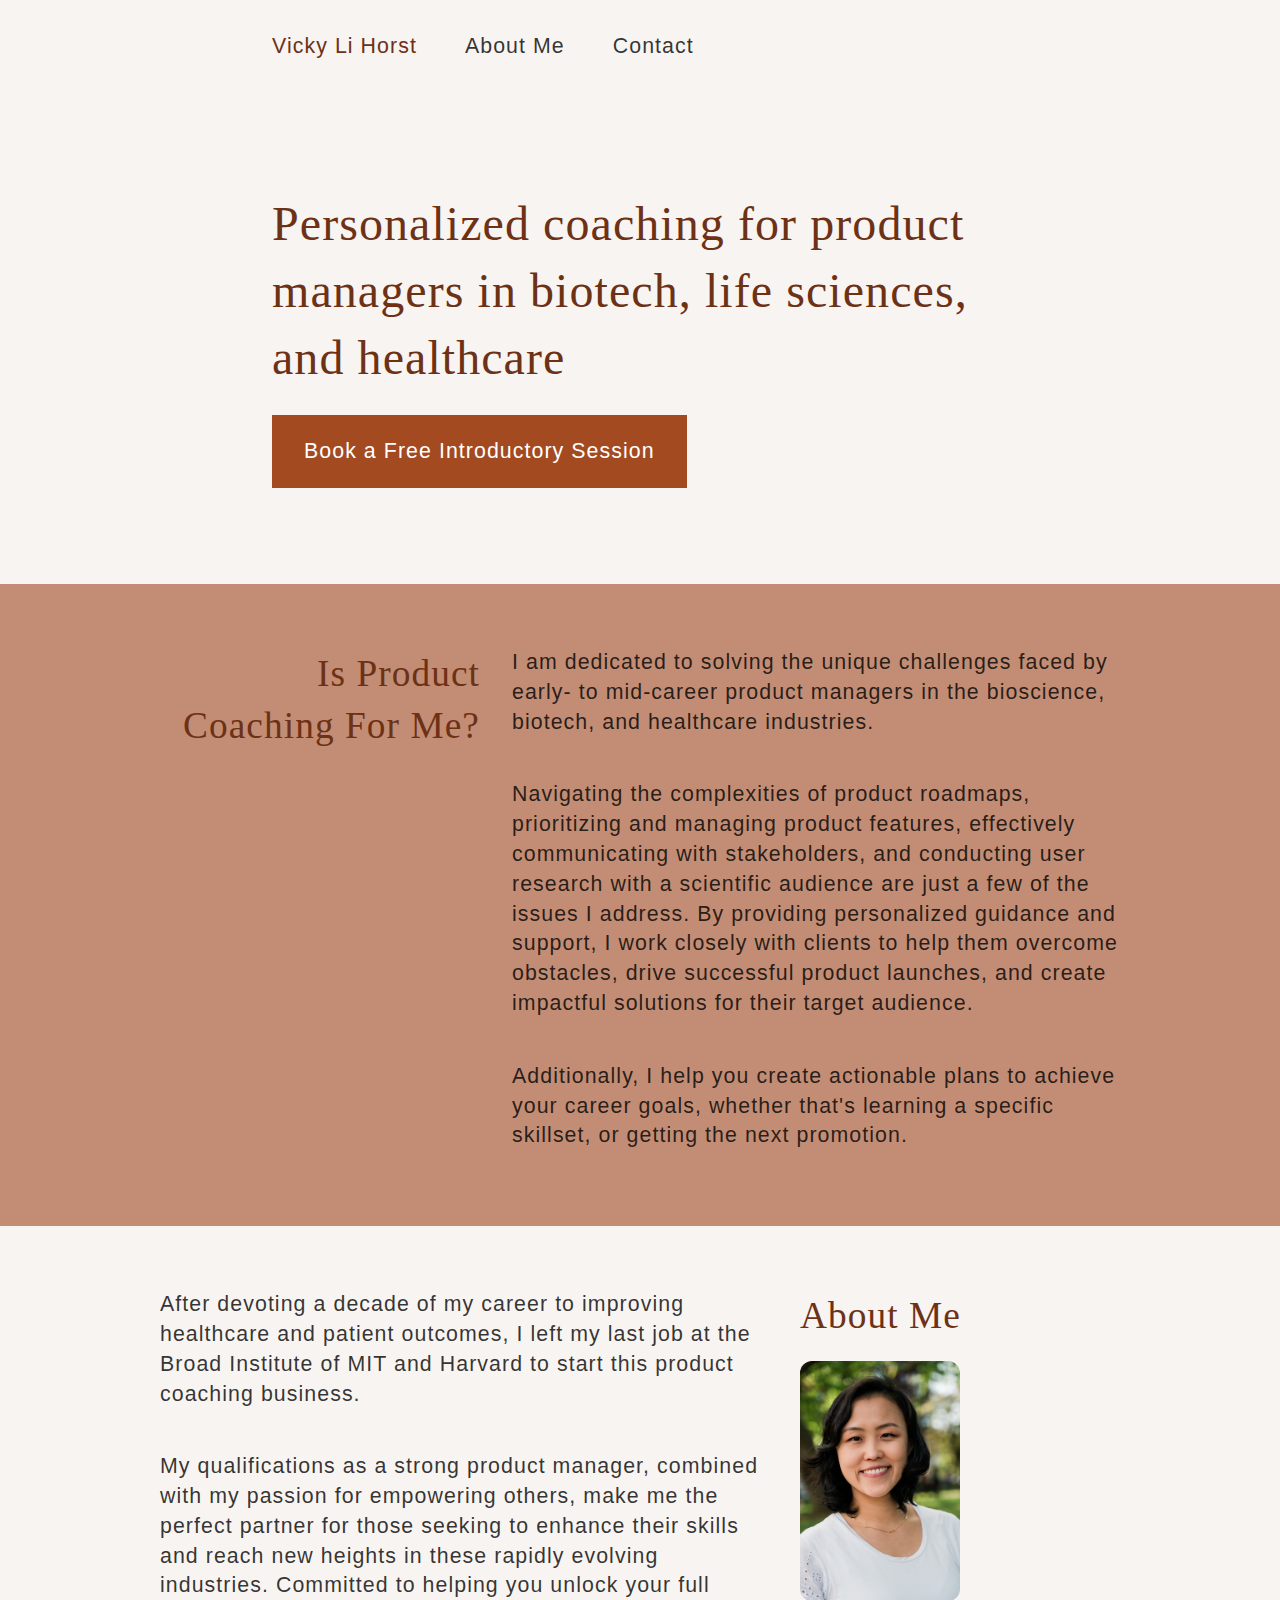
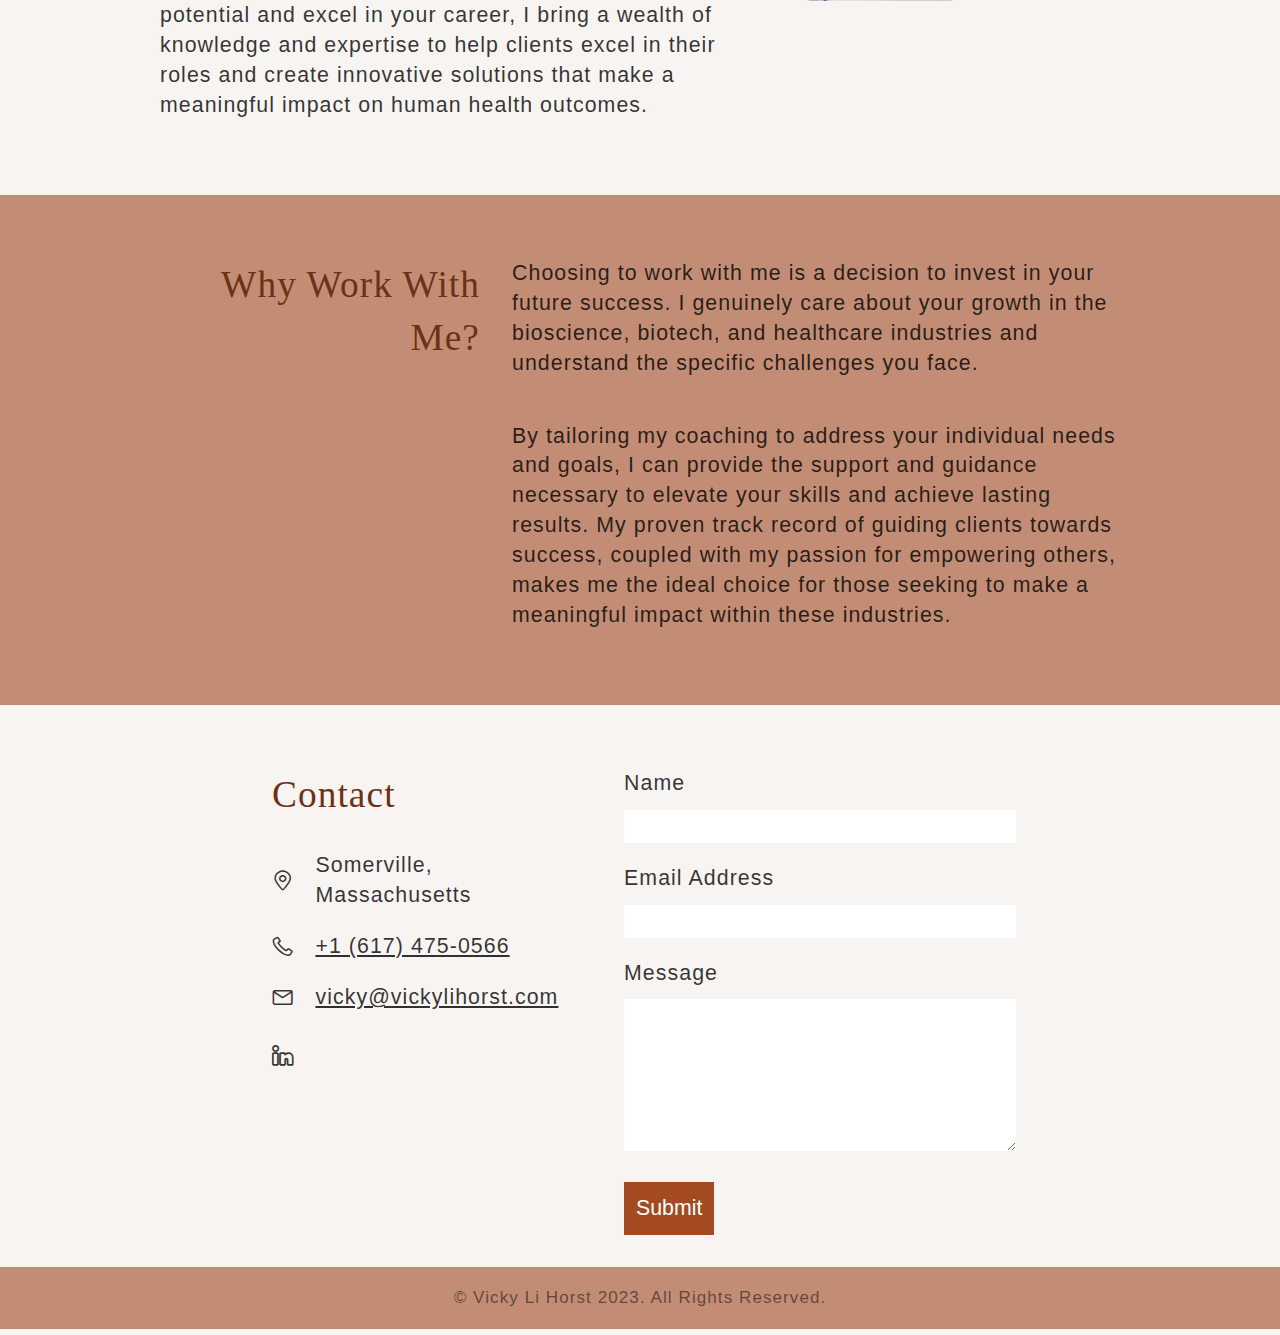
<file: index.html>
<!DOCTYPE html>
<html lang="en">

<head>
  <meta charset="UTF-8">
  <meta name="viewport" content="width=device-width, initial-scale=1.0">
  <meta http-equiv="X-UA-Compatible" content="ie=edge">
  <title>Vicky Li Horst Product Coaching</title>
  <link rel="stylesheet" href="./style.css">
  <link rel="stylesheet" href="./lineicons.css">
  <link rel="icon" href="./favicon.ico" type="image/x-icon">
</head>

<body>
  <header>
    <nav id="nav" class="content inset">
      <ul>
        <li>
          <h1><a href="/">Vicky Li Horst</a></h1>
        </li>
        <li><a href="#about-me">About Me</a></li>
        <li><a href="#contact">Contact</a></li>
      </ul>
    </nav>
  </header>
  <main>
    <section id="hero" class="">
      <div class="content hero inset">
        <h2>Personalized coaching for product managers in biotech, life sciences, and healthcare</h2>
        <a href="#contact" class="cta">Book a Free Introductory Session</a>
      </div>
    </section>
    <section id="problem" class="accent">
      <div class="content standard">
        <div class="label">
          <h2>Is Product Coaching For Me?</h2>
        </div>
        <div class="details">
          <p>I am dedicated to solving the unique challenges faced by early- to mid-career product managers in the
            bioscience, biotech, and healthcare industries.</p>
          <p>Navigating the complexities of product roadmaps, prioritizing and managing product features, effectively
            communicating with stakeholders, and conducting user research with a scientific audience are just a few of
            the
            issues I address. By providing personalized guidance and support, I work closely with clients to help them
            overcome obstacles, drive successful product launches, and create impactful solutions for their target
            audience.</p>
          <p>Additionally, I help you create actionable plans to achieve your career goals, whether that&apos;s learning
            a
            specific skillset, or getting the next promotion.</p>
        </div>
      </div>
    </section>
    <section id="about-me" class="">
      <div class="content with-image">
        <div class="label">
          <h2>About Me</h2>
          <img src="vicky.jpg" class="headshot" />
        </div>
        <div class="details">
          <p>After devoting a decade of my career to improving healthcare and patient outcomes, I left my last job at
            the
            Broad Institute of MIT and Harvard to start this product coaching business.</p>
          <p>My qualifications as a strong product manager, combined with my passion for empowering others, make me the
            perfect partner for those seeking to enhance their skills and reach new heights in these rapidly evolving
            industries. Committed to helping you unlock your full potential and excel in your career, I bring a wealth
            of
            knowledge and expertise to help clients excel in their roles and create innovative solutions that make a
            meaningful impact on human health outcomes.</p>
        </div>
      </div>
    </section>
    <section id="why-me" class="accent">
      <div class=" content standard">
        <div class="label">
          <h2>Why Work With Me?</h2>
        </div>
        <div class="details">
          <p>Choosing to work with me is a decision to invest in your future success. I genuinely care about your
            growth
            in
            the bioscience, biotech, and healthcare industries and understand the specific challenges you face.</p>
          <p>By tailoring my coaching to address your individual needs and goals, I can provide the support and
            guidance
            necessary to elevate your skills and achieve lasting results. My proven track record of guiding clients
            towards
            success, coupled with my passion for empowering others, makes me the ideal choice for those seeking to
            make
            a
            meaningful impact within these industries.</p>
        </div>
      </div>
    </section>
    <section id="contact" class="">
      <div class="content contact inset">
        <div class="label">
          <h2>Contact</h2>
          <div class="contact-info">
            <ul>
              <li><i class="lni lni-map-marker"></i> Somerville, Massachusetts</li>
              <li><i class="lni lni-phone"></i> <a href="tel:+1 617-475-0566">+1 (617) 475-0566</a></li>
              <li><i class="lni lni-envelope"></i> <a href="mailto:vicky@vickylihorst.com">vicky@vickylihorst.com</a>
              </li>
              <li>
                <div class="social-buttons">
                  <ul>
                    <li><i class="lni lni-linkedin"></i>
                    <li><i class="lni lni-substack"></i>
                  </ul>
                </div>
              </li>
            </ul>
          </div>
        </div>
        <div class="details">
          <form>
            <label for="name">Name</label>
            <input type="text" name="name" />
            <label for="email">Email Address</label>
            <input type="text" name="email" />
            <label for="message">Message</label>
            <textarea name="message" rows="6"></textarea>
            <button type="submit">Submit</button>
          </form>
        </div>
      </div>
    </section>
  </main>
  <footer class="accent">
    <div class="content inset">
      &copy; Vicky Li Horst 2023. All Rights Reserved.
    </div>
  </footer>
</body>

</html>
</file>
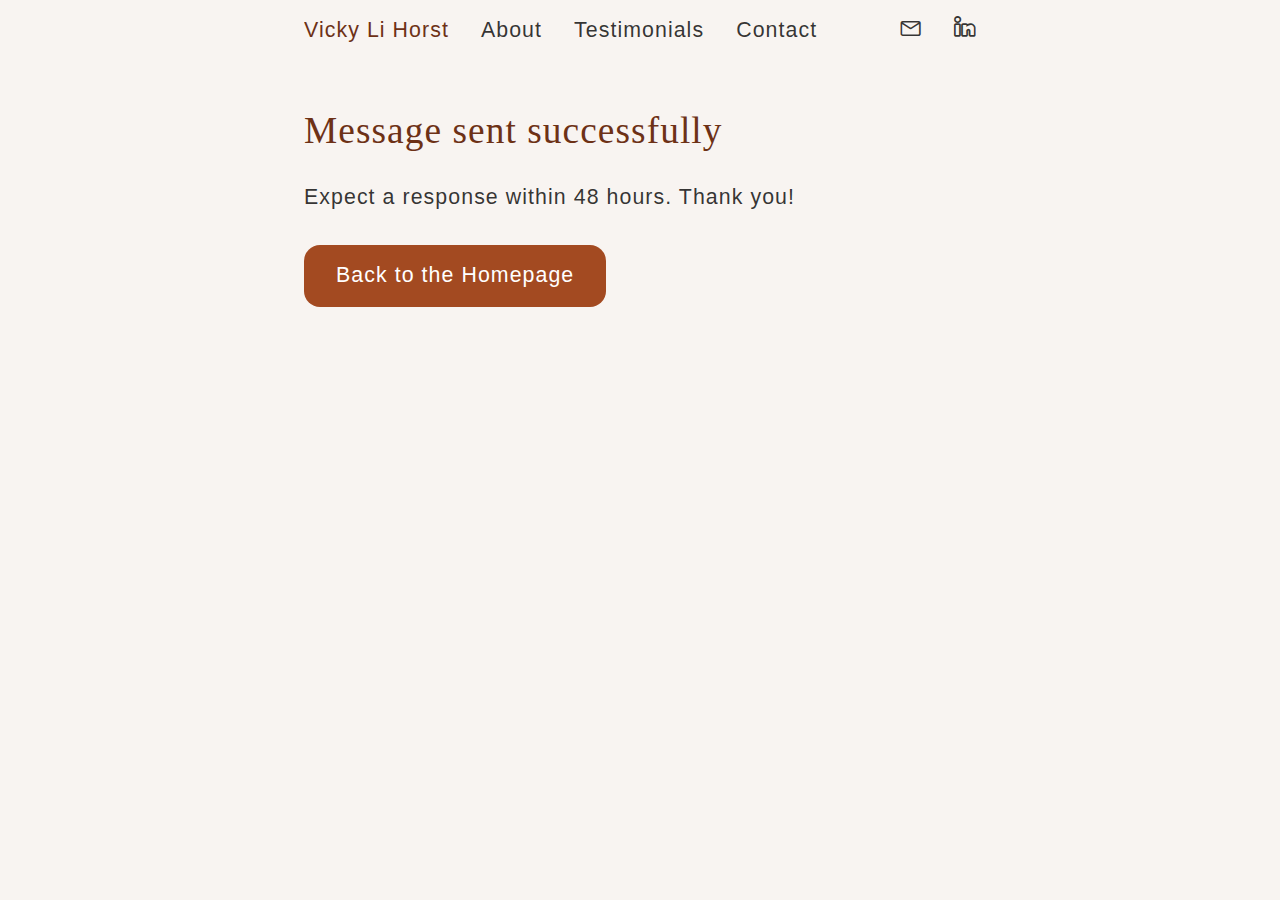
<file: site/success.html>
<!DOCTYPE html>
<html lang="en">

<head>
  <meta charset="UTF-8">
  <meta name="viewport" content="width=device-width, initial-scale=1.0">
  <meta http-equiv="X-UA-Compatible" content="ie=edge">
  <title>Vicky Li Horst Product Coaching</title>
  <link rel="stylesheet" href="./style.css">
  <link rel="stylesheet" href="./lineicons.css">
  <link rel="icon" href="./favicon.ico" type="image/x-icon">
</head>

<body>
  <header>
    <nav id="nav" class="content inset">
      <ul>
        <li>
          <h1><a href="/">Vicky Li Horst</a></h1>
        </li>
        <li><a href="/#about-me">About</a></li>
        <li><a href="/#testimonials">Testimonials</a></li>
        <li><a href="/#contact">Contact</a></li>
        <li class="spacer" aria-hidden="true"></li>
        <li><a href="mailto:vickylihorst@gmail.com" aria-label="Contact with Email"><i
              class="lni lni-envelope bad-lni"></i></a>
        <li><a href="https://www.linkedin.com/in/vicky-li-horst/" aria-label="LinkedIn Profile" target="_blank"><i
              class="lni lni-linkedin"></i></a></li>
      </ul>
    </nav>
  </header>
  <main>
    <section>
      <div class="content solo inset">
        <h2>Message sent successfully</h2>
        <p>Expect a response within 48 hours. Thank you!</p>
        <a href="/" class="cta">Back to the Homepage</a>
      </div>
    </section>
  </main>
</body>

</html>
</file>
<file: style.css>
:root {
  --content-width: 60rem;
  --inset-width: 46rem;

  --bg: #f8f4f1;
  --bg-accent: #c28d74;
  --bg-accent-2: #c28d74;

  --fg: rgba(0, 0, 0, 0.8);
  --fg-accent: #6d3116;
  --fg-secondary: rgba(0, 0, 0, 0.5);
  --font-family: "Gill Sans", sans-serif;
  --font-weight: 200;
  --font-size: 16pt;
  --line-height: 140%;
  --letter-spacing: 0.05em;

  --cta-bg: #a34a21;
  --cta-bg-darker: #823b19;
  --cta-bg-darkest: #512510;
  --cta-fg-color: white;

  --hero-font-size: 36pt;

  --heading-font-size: 28pt;
  --heading-font-weight: 100;
  --heading-font-family: Baskerville, serif;
  --heading-line-height: 1.4;
}

@media screen and (max-width: 768px) {
  :root {
    --hero-font-size: 24pt;
    --heading-font-size: 24pt;
    --font-size: 12pt;
  }
}

html {
  scroll-behavior: smooth;
}

body {
  background: var(--bg);
  font-family: var(--font-family);
  font-size: var(--font-size);
  font-weight: var(--font-weight);
  line-height: var(--line-height);
  letter-spacing: var(--letter-spacing);
  padding: 0;
  margin: 0;
}

body,
a {
  color: var(--fg);
}

p {
  margin-top: 0;
  margin-bottom: 2em;
}

ul {
  padding: 0;
  margin: 0;
}

li {
  list-style-type: none;
}

h1,
h2 {
  line-height: var(--heading-line-height);
}

header h1 {
  font-size: inherit;
  font-weight: 400;
  margin: 0;
  padding: 0;
}

header a {
  text-decoration: none;
}

header a:hover {
  text-decoration: underline;
}

header {
  padding: 1rem 0;
}

h1 a,
h2 {
  color: var(--fg-accent);
}

header,
footer,
section {
  width: 100%;
  margin: 0 auto;
}

h2 {
  font-size: var(--heading-font-size);
  font-family: var(--heading-font-family);
  font-weight: var(--heading-font-weight);
  margin: 0;
  padding: 0 0 0.5em 0;
}

.hero h2 {
  font-size: var(--hero-font-size);
}

.accent {
  background: var(--bg-accent);
}
.accent-2 {
  background: var(--bg-accent-2);
}

nav {
  margin: 0 auto;
  max-width: var(--inset-width);
}

nav ul {
  display: flex;
  gap: 3rem;
  flex-wrap: wrap;
}

/* Layout */

.content {
  max-width: var(--content-width);
  margin: 0 auto;
  padding: 4rem 2rem 2rem;
}

header .content,
footer .content {
  padding: 1rem 2rem;
}

.content.inset {
  max-width: var(--inset-width);
}

.content.standard {
  display: flex;
  column-gap: 2rem;
  justify-content: center;
  align-items: center;
}

.content.contact {
  display: flex;
  column-gap: 2rem;
}

.content.hero {
  display: flex;
  flex-direction: column;
  align-items: start;
  padding: 6rem 2rem;
}

.content.with-image {
  display: flex;
  column-gap: 2rem;
  flex-direction: row-reverse;
}

.content .label {
  flex: 0 1 20rem;
  align-self: start;
}

.content .details {
  flex: 1 1;
}

.content.hero .label {
  text-align: center;
}

.content.standard .label {
  text-align: right;
}

.content.with-image .label,
.content.contact .label {
  text-align: left;
}

@media screen and (max-width: 768px) {
  .content {
    padding: 2rem 1rem;
  }

  header .content,
  footer .content {
    padding: 1rem 1rem;
  }

  .content.with-image,
  .content.contact,
  .content.standard {
    flex-direction: column;
  }

  .content .label {
    flex: 1 1;
    align-self: start;
    text-align: left;
    width: 100%;
  }

  .content.standard .label,
  .content.hero .label {
    text-align: left;
  }

  .content.details {
    flex: 1 1;
  }

  nav ul {
    gap: 1rem;
  }
}

/* Other stuff */

.headshot {
  width: 10rem;
  border-radius: 12px;
  margin-bottom: 1rem;
}

.contact-info {
  text-align: left;
  margin-bottom: 2em;
}

.contact-info .lin {
  font-size: 30px;
}

.contact-info li {
  padding: 0.5em 0;
  display: flex;
  align-items: center;
  gap: 1em;
}

footer .content {
  text-align: center;
  color: var(--fg-secondary);
  font-size: 80%;
}

.cta,
button {
  background-color: var(--cta-bg);
  color: var(--cta-fg-color);
  padding: 1em 1.5em;
  text-decoration: none;
  border: none;
  font: inherit;
  transition: background-color 0.1s ease-out;
  cursor: pointer;
}

.cta:hover,
button:hover {
  background-color: var(--cta-bg-darker);
}

.cta:active,
button:active {
  background-color: var(--cta-bg-darkest);
}

label {
  display: block;
  margin-bottom: 0.5em;
}

input,
textarea,
button {
  font-size: inherit;
}

input,
textarea {
  width: 100%;
  border: none;
  margin-bottom: 1em;
  padding: 4px;
}

button {
  padding: 12px;
}
</file>
<file: site/style.css>
:root {
  --content-width: 60rem;
  --inset-width: 46rem;

  --bg: #f8f4f1;
  --bg-accent: #c28d74dd;
  --bg-accent-2: #c28d7433;

  --fg: rgba(0, 0, 0, 0.8);
  --fg-accent: #6d3116;
  --fg-secondary: rgba(0, 0, 0, 0.5);
  --fg-bold: rgb(0, 0, 0);
  --font-family: "Gill Sans", "Gill Sans MT", Calibri, sans-serif;
  --font-weight: 200;
  --font-size: 16pt;
  --line-height: 140%;
  --letter-spacing: 0.05em;

  --cta-bg: #a34a21;
  --cta-bg-darker: #823b19;
  --cta-bg-darkest: #512510;
  --cta-fg-color: white;

  --hero-font-size: 36pt;

  --heading2-font-size: 28pt;
  --heading3-font-size: 22pt;
  --heading-font-weight: 400;
  --heading-font-family: Baskerville, "Baskerville Old Face", Garamond,
    "Times New Roman", serif;
  --heading-line-height: 1.1;
}

@media screen and (max-width: 774px) {
  :root {
    --hero-font-size: 24pt;
    --heading2-font-size: 24pt;
    --heading3-font-size: 18pt;
    --font-size: 12pt;
  }
}

html {
  scroll-behavior: smooth;
}

body {
  background: var(--bg);
  font-family: var(--font-family);
  font-size: var(--font-size);
  font-weight: var(--font-weight);
  line-height: var(--line-height);
  letter-spacing: var(--letter-spacing);
  padding: 0;
  margin: 0;
}

body,
a {
  color: var(--fg);
}

ul {
  padding: 0;
  margin: 0;
}

li {
  list-style-type: none;
}

h2 {
  line-height: var(--heading-line-height);
}

header h1 {
  font-size: inherit;
  font-weight: 400;
  margin: 0;
  padding: 0;
}

a {
  text-decoration: underline;
  text-decoration-thickness: from-font;
}

header a {
  text-decoration: none;
}

header a:hover {
  text-decoration: underline;
  text-decoration-thickness: from-font;
}

header {
  padding: 1rem 0;
}

h1,
h2,
h3,
h4,
h5,
h6 {
  color: var(--fg-accent);
}

a {
  color: inherit;
}

header,
footer,
section {
  width: 100%;
  margin: 0 auto;
}

h2 {
  font-size: var(--heading2-font-size);
  font-family: var(--heading-font-family);
  font-weight: var(--heading-font-weight);
  margin: 0;
}

h3 {
  font-size: var(--heading3-font-size);
  font-family: var(--heading-font-family);
  font-weight: var(--heading-font-weight);
  margin: 0;
}

.hero em {
  font-style: normal;
}

.hero h2 {
  font-size: var(--hero-font-size);
}

.accent {
  background: var(--bg-accent);
}

.accent-2 {
  background: var(--bg-accent-2);
}

nav {
  margin: 0 auto;
  max-width: var(--inset-width);
}

nav ul {
  display: flex;
  gap: 2rem;
  overflow-x: hidden;
  text-align: center;
}

nav li {
  white-space: nowrap;
}

.spacer {
  flex-grow: 1;
}

/* Layout */

section {
  padding-top: 3rem;
  padding-bottom: 3rem;
  display: flex;
  flex-direction: column;
  gap: 2rem;
}

header,
footer {
  padding-top: 1rem;
  padding-bottom: 1rem;
}

.content {
  max-width: var(--content-width);
  box-sizing: border-box;
  width: 100%;
  margin: 0 auto;
  padding-left: 2rem;
  padding-right: 2rem;
}

.inset {
  max-width: var(--inset-width);
}

.full-width {
  max-width: none;
  padding: 0;
}

iframe {
  margin: 0 auto;
  display: block;
  border-radius: 20px;
}

.content.standard,
.content.reverse {
  display: flex;
  column-gap: 2rem;
  justify-content: center;
  align-items: center;
}

.carousel {
  align-items: center;
  display: flex;
  flex-direction: column;
  gap: 1rem;
}

.carousel-buttons {
  text-align: center;
}

#carousel {
  overflow: hidden;
  box-sizing: border-box;
  padding: 0 2rem;
  margin: 0 auto;
  width: 100%;
}

#slider {
  display: flex;
  max-width: var(--inset-width);
  margin: 0 auto;
  transition: transform 0.5s ease-out;
  transform: translateX(-100%);
}

.testimonial {
  flex: 1 0 100%;
  align-items: flex-start;
  transition: opacity 0.25s ease-out;
  display: flex;
  flex-direction: column;
  padding: 0 2rem;
  box-sizing: border-box;
  gap: 1rem;
  hanging-punctuation: first;
}

.carousel-button {
  cursor: pointer;
  background: none;
  border: none;
  font-size: 150%;
  color: var(--fg-secondary);
  transition: color 0.1s ease-out;
}

.carousel-button:hover {
  color: var(--fg);
}

.carousel-button:active {
  color: var(--fg-bold);
}

.attribution {
  text-align: center;
  font-weight: 500;
}

.hidden {
  opacity: 0;
}

.notransition {
  transition: 0s !important;
}

.threepack {
  display: flex;
  flex-direction: row;
  gap: 1rem;
  align-items: stretch;
}

.pack {
  flex: 1 1 0;
  display: flex;
  flex-flow: column;
  background: var(--bg-accent-2);
  border-radius: 1rem;
  padding: 2rem;
  gap: 1rem;
  text-align: center;
  text-align: left;
}

.content.reverse {
  flex-flow: row-reverse;
}

.content.contact {
  display: flex;
  column-gap: 2rem;
}

.content.hero {
  display: flex;
  align-items: center;
  gap: 1rem;
}

.content.solo {
  display: flex;
  flex-direction: column;
  gap: 2rem;
  align-items: flex-start;
}

.content.standard .label,
.content.reverse .label,
.content.hero .label,
.content.contact .label {
  flex: 0 1 20rem;
  align-self: start;
}

.content .servicelist li {
  list-style-type: "❖  ";
  list-style-position: inside;
  line-height: 1.5;
}

.content .details {
  flex: 1 1;
  display: flex;
  flex-direction: column;
  gap: 1rem;
  align-items: flex-start;
}

p {
  margin: 0;
}

.content.hero .label {
  text-align: center;
}

.content.standard .label {
  text-align: right;
}

.content.reverse .label,
.content.contact .label {
  text-align: left;
}

.content.contact .label {
  display: flex;
  flex-direction: column;
  gap: 2rem;
}

@media screen and (max-width: 774px) {

  section {
    padding-top: 1rem;
    padding-bottom: 1rem;
    gap: 1rem;
  }

  .content {
    padding-left: 1rem;
    padding-right: 1rem;
    margin: 0;
  }

  .full-width {
    padding: 0;
  }

  #carousel {
    padding: 0 1rem;
  }

  .content.reverse,
  .content.contact,
  .content.standard {
    flex-direction: column;
  }

  .content.solo {
    gap: 1rem;
  }

  .threepack {
    flex-direction: column;
  }

  .testimonial {
    padding: 0;
  }

  .content.standard .label,
  .content.reverse .label,
  .content.hero .label,
  .content.contact .label {
    flex: 1 1;
    align-self: start;
    text-align: left;
    width: 100%;
  }

  .content.hero .label {
    flex: 0 1 10rem;
  }

  .content.standard .label {
    text-align: left;
  }

  .content .details {
    padding-top: 1rem;
    padding-bottom: 1rem;
  }

  .content.contact .label {
    gap: 1rem;
  }

  .carousel-item {
    flex-direction: column;
  }

  nav ul {
    gap: 1rem;
  }

  .pack {
    padding: 1rem;
  }
}

@media screen and (max-width: 480px) {
  .content.hero {
    flex-direction: column;
    gap: 2rem;
  }

  nav ul {
    gap: 1rem;
    flex-wrap: wrap;
  }

  nav ul li:first-child {
    width: 100%;
    font-size: var(--heading3-font-size);
    font-weight: var(--heading-font-weight);
    /* font-family: var(--heading-font-family); */
  }
}

/* Other stuff */
.headshot {
  width: 100%;
  border-radius: 1rem;
  margin-bottom: 1rem;
}

.contact-info {
  text-align: left;
  margin-bottom: 2em;
}

.contact-info .lin {
  font-size: 30px;
}

.contact-info li {
  padding: 0.5em 0;
  display: flex;
  align-items: center;
  gap: 1em;
}

footer .content {
  text-align: center;
  color: var(--fg-secondary);
  font-size: 80%;
}

.cta {
  border-radius: 1rem;
  background-color: var(--cta-bg);
  color: var(--cta-fg-color);
  padding: 0.75em 1.5em;
  text-decoration: none;
  border: none;
  font: inherit;
  transition: background-color 0.1s ease-out;
  cursor: pointer;
  display: inline-block;
}

.cta:hover {
  background-color: var(--cta-bg-darker);
}

.cta:active {
  background-color: var(--cta-bg-darkest);
}

label {
  display: block;
  margin-bottom: 0.5em;
}

input,
textarea,
button {
  font-size: inherit;
}

input,
textarea {
  font: inherit;
  box-sizing: border-box;
  width: 100%;
  border: none;
  margin-bottom: 1em;
  padding: 4px;
}

.bad-lni {
  position: relative;
  top: 2px;
}

form {
  width: 100%;
}
</file>
